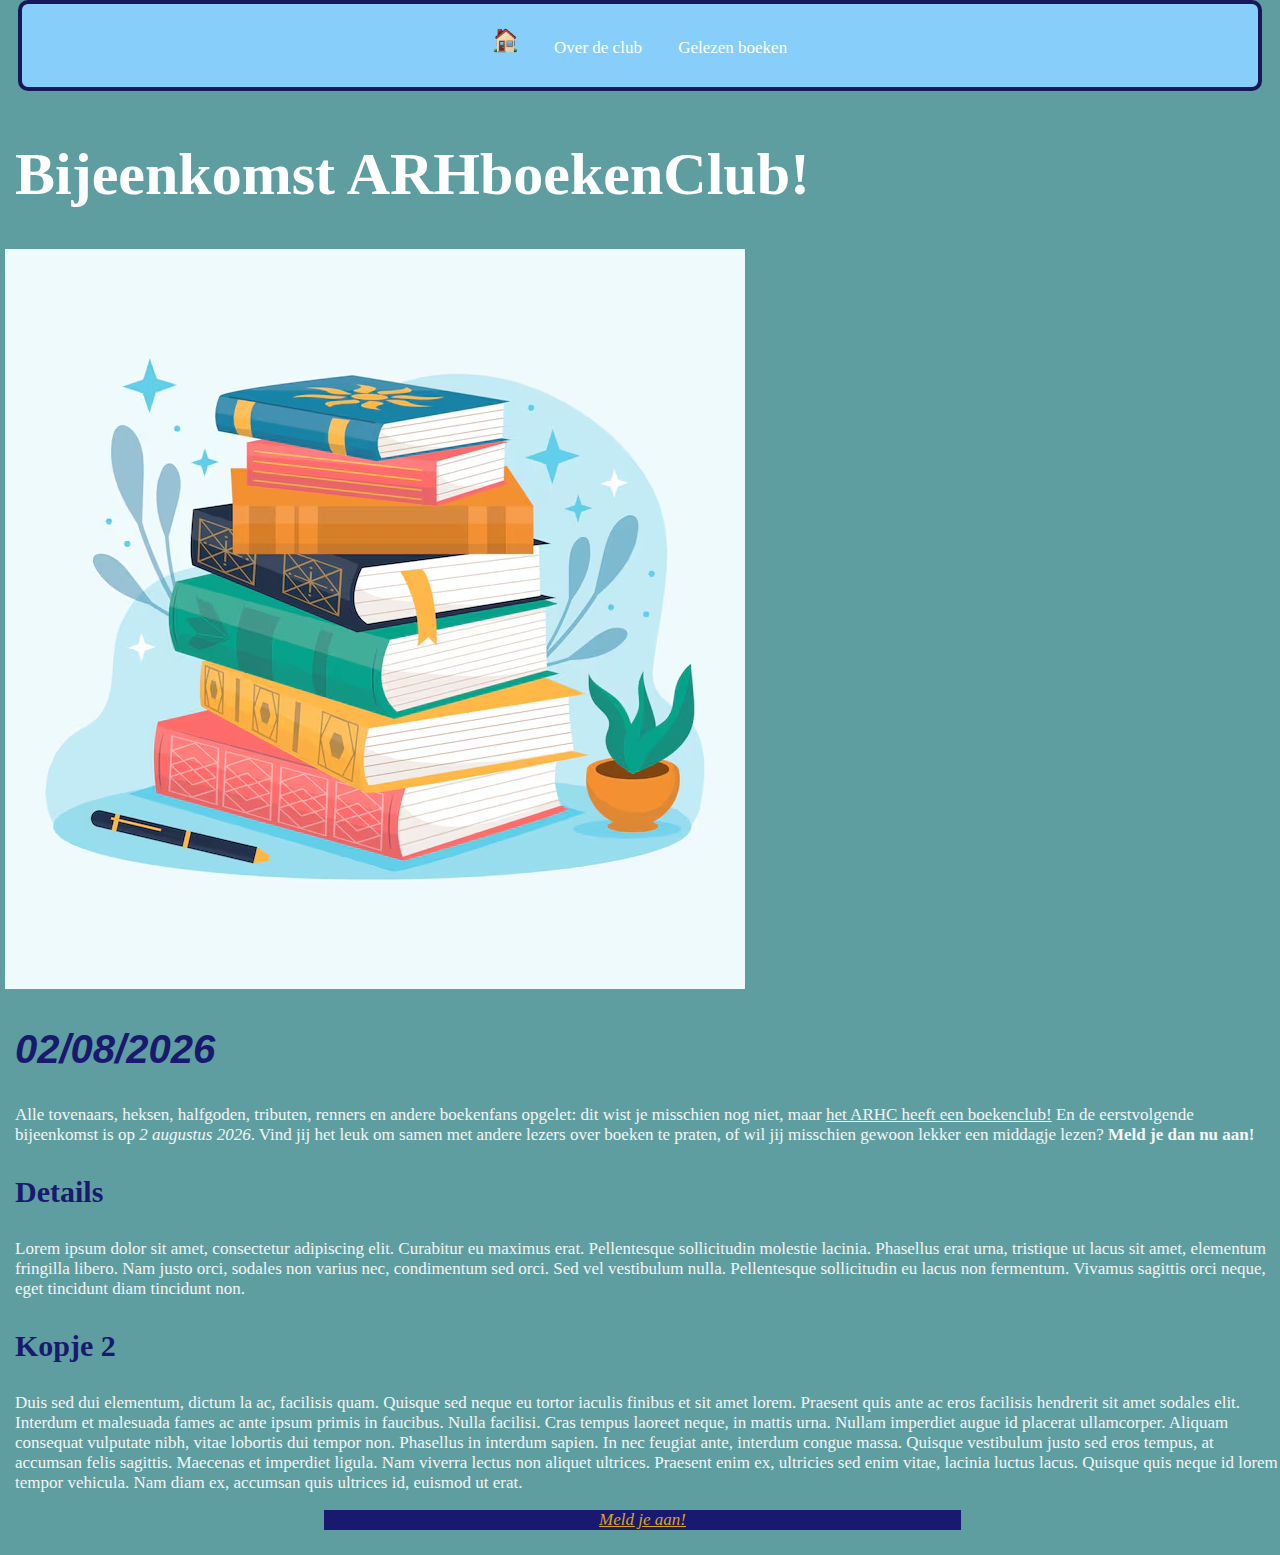
<file: index.html>
<!DOCTYPE html>
<html lang="nl">

<head>
    <meta charset="UTF-8">
    <meta name="viewport" content="width=device-width, initial-scale=1.0">
    <title>ARHboekenClub</title>
    <link rel="stylesheet" href="style.css">
</head>

<body>
    <nav>
        <ul class="Menu">
            <li><a href="index.html"><img src="HomeButton.png" alt="Knop naar homepagina" style=" width: 25px; height: 25px;"></a></li>
            <li><a href="Overdeclub.html">Over de club</a></li>
            <li><a href="Gelezenboeken.html">Gelezen boeken</a></li>
        </ul>
    </nav>
    <header>
        <h1>Bijeenkomst ARHboekenClub!</h1>
        <img src="./books.avif" alt="Stapel boeken">
        <h2><i><strong>02/08/2026</strong></i></h2>
    </header>
        <p class="hoofdtext">Alle tovenaars, heksen, halfgoden, tributen, renners en andere boekenfans opgelet: dit wist je
        misschien nog niet, maar <u>het ARHC heeft een boekenclub!</u> En de eerstvolgende bijeenkomst is op <em>2
            augustus 2026</em>. Vind jij het leuk om samen met andere lezers over boeken te praten, of wil jij misschien
        gewoon lekker een middagje lezen? <b>Meld je dan nu aan!</b></p>
    <section>
        <h3>Details</h3>
        <p class="hoofdtext">Lorem ipsum dolor sit amet, consectetur adipiscing elit. Curabitur eu maximus erat.
            Pellentesque sollicitudin molestie lacinia. Phasellus erat urna, tristique ut lacus sit amet, elementum
            fringilla libero. Nam justo orci, sodales non varius nec, condimentum sed orci. Sed vel vestibulum nulla.
            Pellentesque sollicitudin eu lacus non fermentum. Vivamus sagittis orci neque, eget tincidunt diam tincidunt
            non.</p>
    </section>
    <section>
        <h3>Kopje 2</h3>
        <p class="hoofdtext">Duis sed dui elementum, dictum la ac, facilisis quam. Quisque sed neque eu tortor iaculis
            finibus et sit amet lorem. Praesent quis ante ac eros facilisis hendrerit sit amet sodales elit. Interdum et
            malesuada fames ac ante ipsum primis in faucibus. Nulla facilisi. Cras tempus laoreet neque, in mattis urna.
            Nullam imperdiet augue id placerat ullamcorper. Aliquam consequat vulputate nibh, vitae lobortis dui tempor
            non. Phasellus in interdum sapien. In nec feugiat ante, interdum congue massa. Quisque vestibulum justo sed
            eros tempus, at accumsan felis sagittis. Maecenas et imperdiet ligula. Nam viverra lectus non aliquet
            ultrices. Praesent enim ex, ultricies sed enim vitae, lacinia luctus lacus. Quisque quis neque id lorem
            tempor vehicula. Nam diam ex, accumsan quis ultrices id, euismod ut erat.</p>
    </section>
    <div class="buttoncontainer">
    <a class="button" href="Aanmelden.html">
        <i>Meld je aan!</i>
    </a>
    </div>
</body>
</html>
</file>
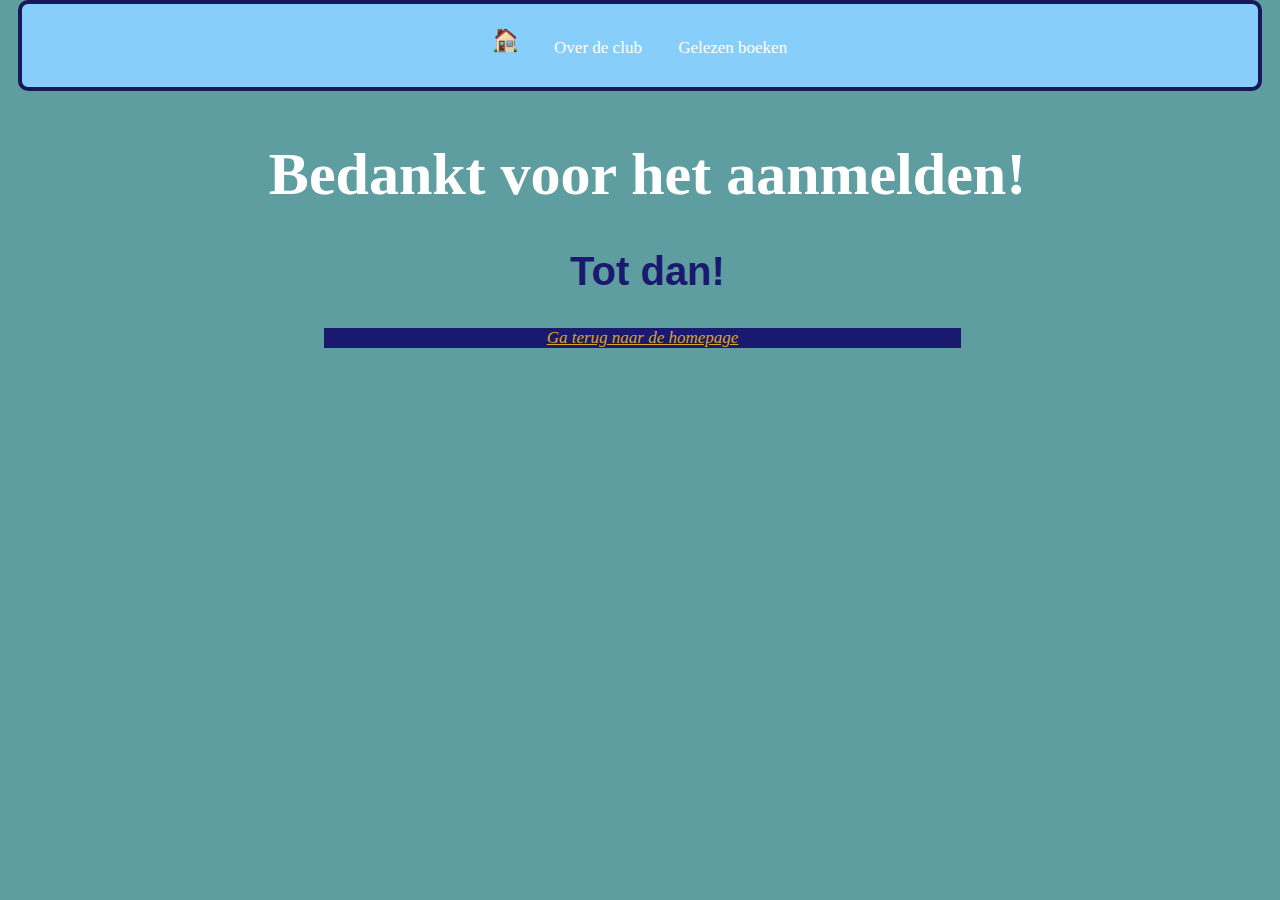
<file: Aangemeld.html>
<!DOCTYPE html>
<html lang="nl">
<head>
    <meta charset="UTF-8">
    <meta name="viewport" content="width=device-width, initial-scale=1.0">
    <title>Aanmelden</title>
    <link rel="stylesheet" href="style.css">
</head>
<body>
    <nav>
        <ul class="Menu">
            <li><a href = "index.html"><img src="HomeButton.png" alt="Knop naar homepagina" style=" width: 25px; height: 25px;"></a></li>
            <li><a href="Overdeclub.html">Over de club</a></li>
            <li><a href="Gelezenboeken.html">Gelezen boeken</a></li>
        </ul>
    </nav>

    <div class="aangemeld">
    <h1>Bedankt voor het aanmelden!</h1>
    <h2>Tot dan!</h2>
    </div>

    <div class="buttoncontainer">
    <a class="button" href="./index.html">
        <i>Ga terug naar de homepage</i>
    </a>
    </div>
</body>
</html>
</file>
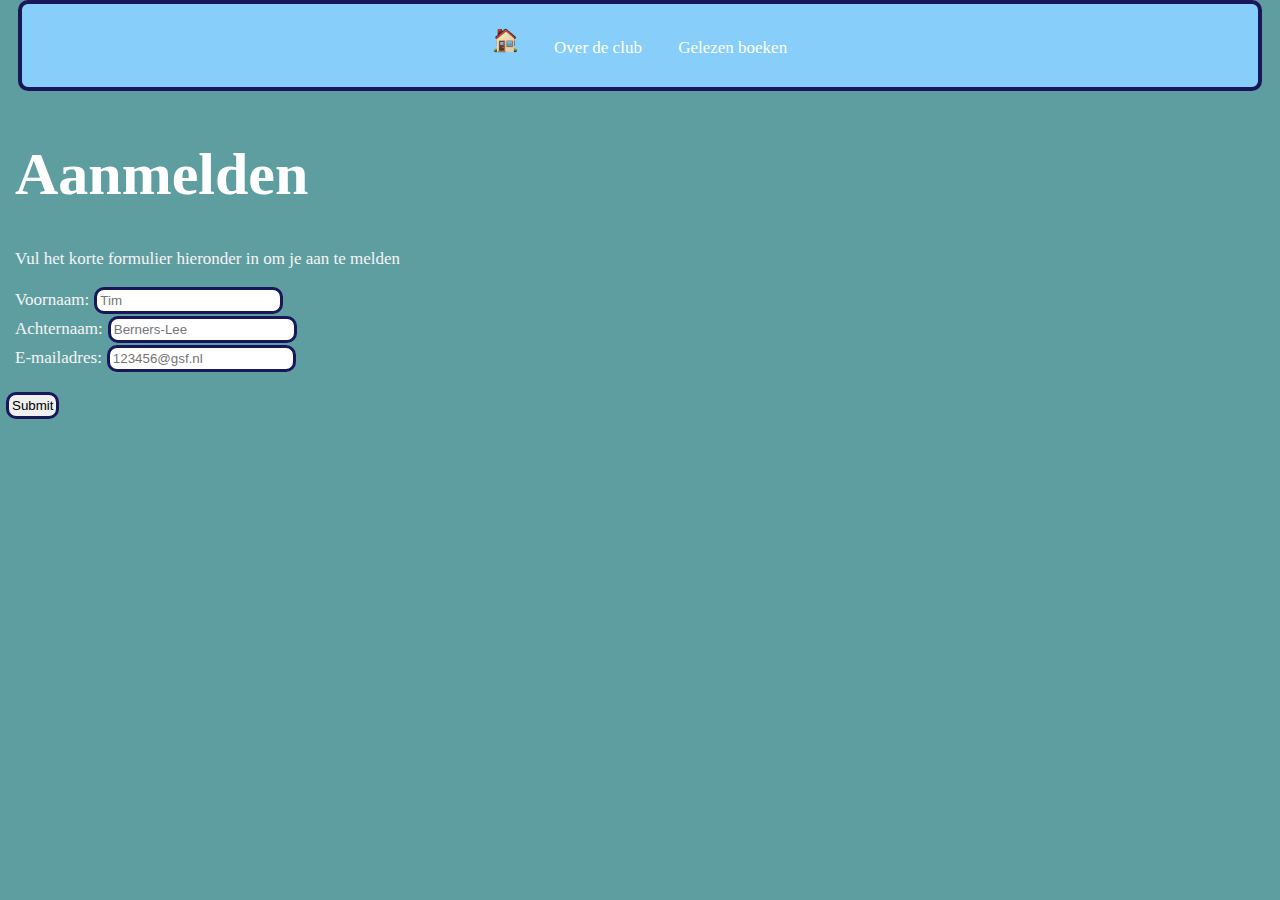
<file: Aanmelden.html>
<!DOCTYPE html>
<html lang="nl">
<head>
    <meta charset="UTF-8">
    <meta name="viewport" content="width=device-width, initial-scale=1.0">
    <title>Aanmelden</title>
    <link rel="stylesheet" href="style.css">
</head>
<body>
    <nav>
        <ul class="Menu">
            <li><a href = "index.html"><img src="HomeButton.png" alt="Knop naar homepagina" style=" width: 25px; height: 25px;"></a></li>
            <li><a href="Overdeclub.html">Over de club</a></li>
            <li><a href="Gelezenboeken.html">Gelezen boeken</a></li>
        </ul>
    </nav>
    <h1>Aanmelden</h1>
    <p class="hoofdtext">Vul het korte formulier hieronder in om je aan te melden</p>
    <form action="./Aangemeld.html" method="GET">
        <div>
        <label for="vnaam" class="hoofdtext">Voornaam:</label>
        <input type="text" id="vnaam" name = "vnaam" placeholder="Tim" required>
        </div>

        <div>
        <label for="anaam" class="hoofdtext">Achternaam:</label>
        <input type="text" id="anaam" name = "anaam" placeholder="Berners-Lee" required>
        </div>

        <div>
        <label for="email" class="hoofdtext">E-mailadres:</label>
        <input type="email" id="email" name = "email" placeholder="123456@gsf.nl" required>
        </div>

        <br>

        <div>
            <input type="submit">
        </div>
    </form>
</body>
</html>
</file>
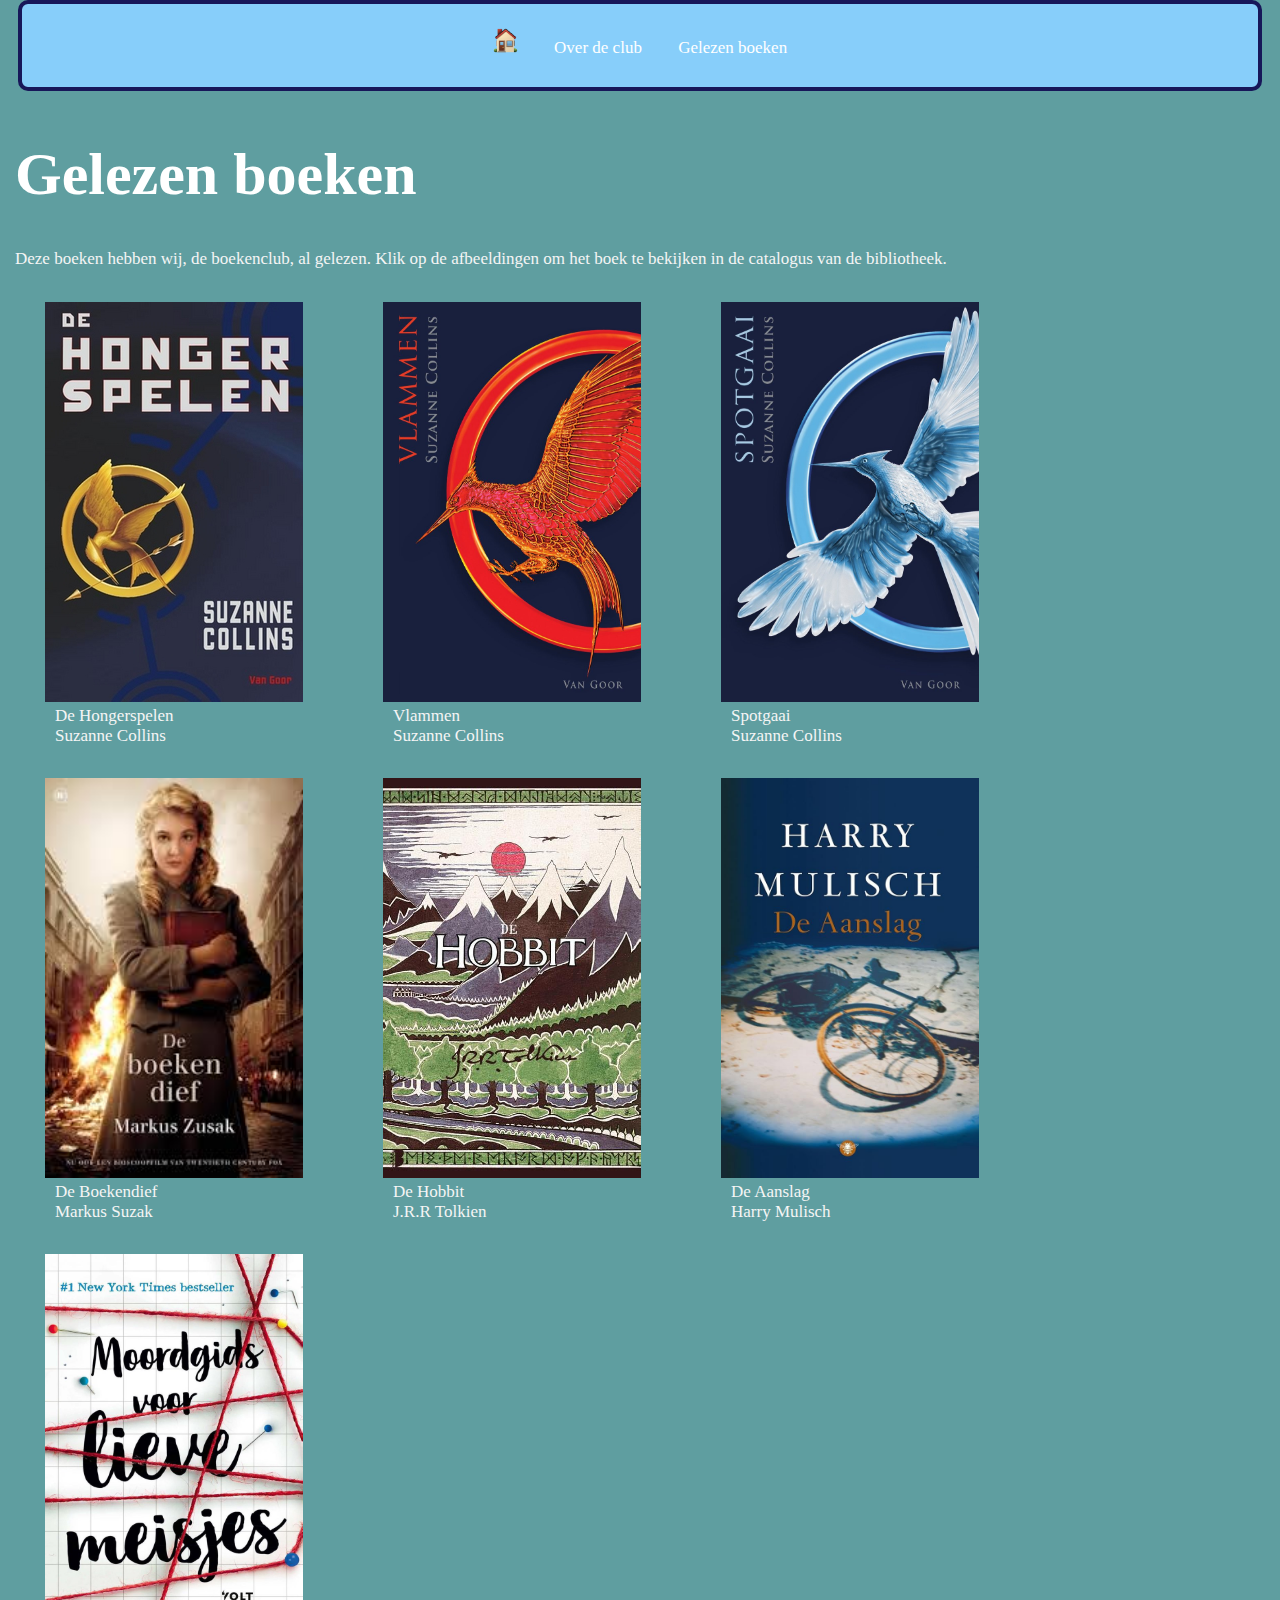
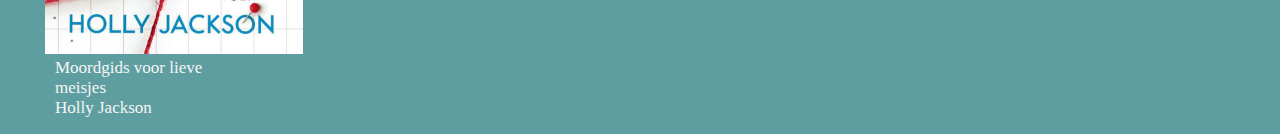
<file: Gelezenboeken.html>
<!DOCTYPE html>
<html lang="nl">
<head>
    <meta charset="UTF-8">
    <meta name="viewport" content="width=device-width, initial-scale=1.0">
    <title>Gelezen boeken</title>
    <link rel="stylesheet" href="style.css">
</head>
<body>
    <nav>
        <ul class="Menu">
            <li><a href = "index.html"><img src="HomeButton.png" alt="Knop naar homepagina" style=" width: 25px; height: 25px;"></a></li>
            <li><a href="Overdeclub.html">Over de club</a></li>
            <li><a href="Gelezenboeken.html">Gelezen boeken</a></li>
        </ul>
    </nav>

    <h1>Gelezen boeken</h1>
    <p class="hoofdtext">Deze boeken hebben wij, de boekenclub, al gelezen. Klik op de afbeeldingen om het boek te bekijken in de catalogus van de bibliotheek.</p>

        <figure class="Coverfigs">
        <a href="https://www.bibliotheek.nl/catalogus/titel.424511614.html/de-hongerspelen/"><img src="HongerspelenCover.jpg" class="Covers"></a>
        <figcaption class="hoofdtext">De Hongerspelen <br> Suzanne Collins</figcaption>
        </figure>

        <figure class="Coverfigs">
        <a href="https://www.bibliotheek.nl/catalogus/titel.444387498.html/vlammen/"><img src="CatchingFire.jpg" class="Covers"></a>
        <figcaption class="hoofdtext">Vlammen <br> Suzanne Collins</figcaption>
        </figure>

        <figure class="Coverfigs">
        <a href="https://www.bibliotheek.nl/catalogus/titel.444387471.html/spotgaai/"><img src="Spotgaai.jpg" class="Covers"></a>
        <figcaption class="hoofdtext">Spotgaai <br> Suzanne Collins </figcaption>
        </figure>

        <figure class="Coverfigs">
        <a href="https://www.bibliotheek.nl/catalogus/titel.437109704.html/de-boekendief/"><img src="boekendief.jpeg" class="Covers"></a>
        <figcaption class="hoofdtext">De Boekendief <br> Markus Suzak </figcaption>
        </figure>

        <figure class="Coverfigs">
        <a href="https://www.bibliotheek.nl/catalogus/titel.42588032X.html/de-hobbit/"><img src="Hobbit.jpg" class="Covers"></a>
        <figcaption class="hoofdtext">De Hobbit <br> J.R.R Tolkien </figcaption>
        </figure>

        <figure class="Coverfigs">
        <a href="https://www.bibliotheek.nl/catalogus/titel.303915617.html/de-aanslag/"><img src="Aanslag.jpg" class="Covers"></a>
        <figcaption class="hoofdtext">De Aanslag <br> Harry Mulisch</figcaption>
        </figure>

        <figure class="Coverfigs">
        <a href="https://www.bibliotheek.nl/catalogus/titel.428448003.html/moordgids-voor-lieve-meisjes/"><img src="Moordgids.jpg" class="Covers"></a>
        <figcaption class="hoofdtext">Moordgids voor lieve meisjes <br> Holly Jackson</figcaption>
        </figure>
</body>
</html>
</file>
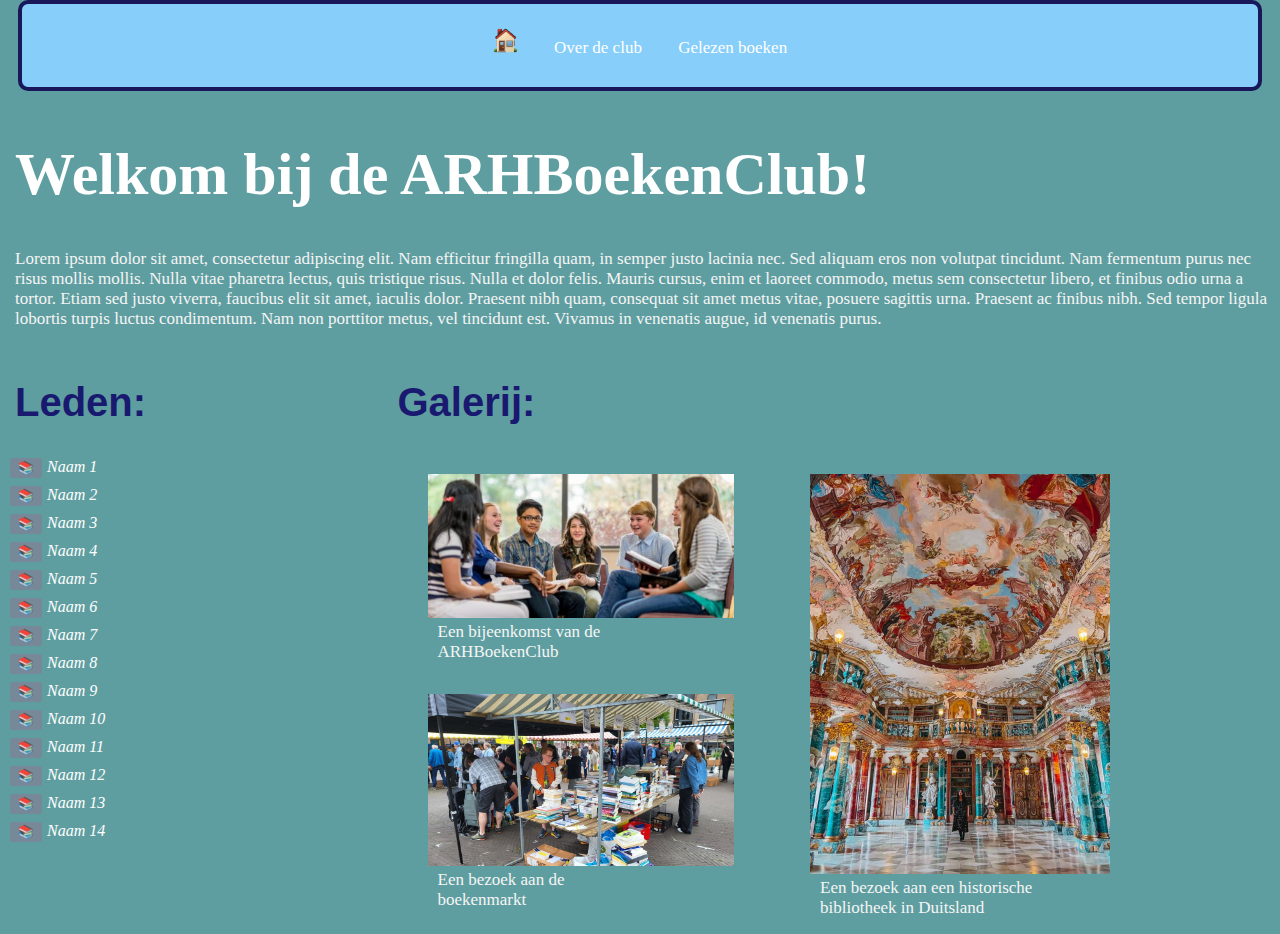
<file: Overdeclub.html>
<!DOCTYPE html>
<html lang="nl">
<head>
    <meta charset="UTF-8">
    <meta name="viewport" content="width=device-width, initial-scale=1.0">
    <title>Over de club</title>
    <link rel="stylesheet" href="style.css">
</head>
<body>
    <nav>
        <ul class="Menu">
            <li><a href = "index.html"><img src="HomeButton.png" alt="Knop naar homepagina" style=" width: 25px; height: 25px;"></a></li>
            <li><a href="Overdeclub.html">Over de club</a></li>
            <li><a href="Gelezenboeken.html">Gelezen boeken</a></li>
        </ul>
    </nav>
    <section>
        <h1>Welkom bij de ARHBoekenClub!</h1>
        <p class="hoofdtext">Lorem ipsum dolor sit amet, consectetur adipiscing elit. Nam efficitur fringilla quam, in semper justo lacinia nec. Sed aliquam eros non volutpat tincidunt. Nam fermentum purus nec risus mollis mollis. Nulla vitae pharetra lectus, quis tristique risus. Nulla et dolor felis. Mauris cursus, enim et laoreet commodo, metus sem consectetur libero, et finibus odio urna a tortor. Etiam sed justo viverra, faucibus elit sit amet, iaculis dolor. Praesent nibh quam, consequat sit amet metus vitae, posuere sagittis urna. Praesent ac finibus nibh. Sed tempor ligula lobortis turpis luctus condimentum. Nam non porttitor metus, vel tincidunt est. Vivamus in venenatis augue, id venenatis purus.</p>
    </section>
    <div class="MembersandGalery">
        <h2>Leden:</h2>
        <ul class="MemberList">
            <li><i>Naam 1</i></li>
            <li><i>Naam 2</i></li>
            <li><i>Naam 3</i></li>
            <li><i>Naam 4</i></li>
            <li><i>Naam 5</i></li>
            <li><i>Naam 6</i></li>
            <li><i>Naam 7</i></li>
            <li><i>Naam 8</i></li>
            <li><i>Naam 9</i></li>
            <li><i>Naam 10</i></li>
            <li><i>Naam 11</i></li>
            <li><i>Naam 12</i></li>
            <li><i>Naam 13</i></li>
            <li><i>Naam 14</i></li>
        </ul>
    </div>
    <div class="MembersandGalery">
        <h2>Galerij:</h2>
        <figure class="Galeryfigs">
            <img src="./BookClub.jpg" alt="Boekenclub" class="galeryimgs">
            <figcaption class="hoofdtext">Een bijeenkomst van de ARHBoekenClub</figcaption>
        </figure>
        <figure class="Galeryfigs">
            <img src="./BoekenMarkt.jpg" alt="Boekenmarkt" class="galeryimgs">
            <figcaption class="hoofdtext">Een bezoek aan de boekenmarkt</figcaption>
        </figure>
    </div>
    <div class="GaleryGermanLibrary">
        <figure class="Galeryfigs">
            <h2>‎</h2>
            <img src="./GermanLibrary.jpg" alt="Bibliotheek in Duitsland" width="300" height="400">
            <figcaption class="hoofdtext">Een bezoek aan een historische bibliotheek in Duitsland</figcaption>
        </figure>
    </div>
</body>
</html>
</file>
<file: style.css>
body {
    background-color: cadetblue;
    margin: 0;
    padding-top: 100px;
    padding-left: 5px;
    padding-bottom: 25px;
}
.aangemeld{
    text-align: center;
}

.Covers{
    width:258px;
    height: 400px;
}
.Coverfigs{
    float: left;
}

input {
    padding: 3px;
    border-radius: 10px;
    border-color: rgb(23, 23, 89);
    border-width: 3px;
    border-style: solid;
    margin: 1px;
  }

.MemberList li::before {
    content: "📚";
    margin-right: 5px;
    margin-left: 5px;
    font-size: 80%;
    background-color:lightslategray;
    color: white;
    font-weight: bold;
    padding: 3px 8px;
    border-radius: 3px;
}
.MemberList li{
    margin-bottom: 10px;
    color:white;
    font-family:fantasy;
}

@media (min-width: 769px) {
    .MembersandGalery{
        float:left;
        width: 30%;
    }
    .Galeryfigs{
        float:left;
        width: 80%;
    }
    .galeryimgs{
        width: 100%;
        height: auto;
    }
    .GaleryGermanLibrary{
        float: left;
        width: 40%;
        padding:0;
        margin:0;
        border:0;
    }
    figcaption{
        width: 69%;
        color:whitesmoke;
        font-family:Georgia, 'Times New Roman', Times, serif;
        font-size: 17px;
    }
    
    .MemberList{
        margin: 0;
        padding: 0;
        list-style-type:none;
    }
h1 {
    color:white;
    font-family:Cambria, Cochin, Georgia, Times, 'Times New Roman', serif;
    font-size: 60px;
    padding-left: 10px;
}
h2 {
    color:midnightblue;
    font-family: Impact, Haettenschweiler, 'Arial Narrow Bold', sans-serif;
    font-size: 40px;
    padding-left: 10px;
}
h3 {
    color:midnightblue;
    font-family:Cambria, Cochin, Georgia, Times, 'Times New Roman', serif;
    font-size: 30px;
    font-weight: bolder;
    padding-left: 10px;
}
.hoofdtext{
    color:whitesmoke;
    font-family:Georgia, 'Times New Roman', Times, serif;
    font-size: 17px;
    padding-left: 10px;
}
.button {
    color:goldenrod;
    font-family:Georgia, 'Times New Roman', Times, serif;
    font-size: 17px;
    padding: 5px;
}
.buttoncontainer{
    background-color:midnightblue;
    text-align: center;
    margin:auto;
    width: 50%;
}
.Menu {
    font-family:Cambria, Cochin, Georgia, Times, 'Times New Roman', serif;
    font-size: 17px;
    text-align: center;
    list-style-type: none;
    margin: 0;
    padding: 0;
    overflow: hidden;
    background-color: lightskyblue;
    position: fixed;
    top: 0;
    border-style: solid; 
    border-color: rgb(23, 23, 89); 
    border-width: 4px;
    padding: 10px;
    border-radius: 10px;
    width: 95%;
    left: 50%;
    transform: translateX(-50%);
}
.Menu li {
    display: inline-block;
    float: none;
}
.Menu li a {
    display: table;
    color: white;
    padding: 14px 16px;
    text-decoration: none;
}
.Menu li a:hover {
    background-color: rgb(34, 34, 141);
}
}
@media (max-width: 768px) {
    h1 {
        color:white;
        font-family:Cambria, Cochin, Georgia, Times, 'Times New Roman', serif;
        font-size: 48px;
        padding-left: 10px;
    }
    h2 {
        color:midnightblue;
        font-family: Impact, Haettenschweiler, 'Arial Narrow Bold', sans-serif;
        font-size: 40px;
        padding-left: 10px;
    }
    h3 {
        color:midnightblue;
        font-family:Cambria, Cochin, Georgia, Times, 'Times New Roman', serif;
        font-size: 30px;
        font-weight: bolder;
        padding-left: 10px;
    }
    .hoofdtext{
        color:whitesmoke;
        font-family:Georgia, 'Times New Roman', Times, serif;
        font-size: 17px;
        padding-left: 10px;
    }
    img {
        max-width: 100%;
    }
    .button {
        color:goldenrod;
        font-family:Georgia, 'Times New Roman', Times, serif;
        font-size: 17px;
        padding: 5px;
    }
    .buttoncontainer{
        background-color:midnightblue;
        text-align: center;
        margin:auto;
        width: 100%;
    }
    .Menu {
        font-family:Cambria, Cochin, Georgia, Times, 'Times New Roman', serif;
        font-size: 17px;
        display: inline-block;
        float: none;
        list-style-type: none;
        text-align: center;
        width: 100%;
        margin: 0;
        padding: 0;
        background-color: lightskyblue;
    }
    body {
        background-color:cadetblue;
        margin: 0;
        padding: 0;
    }
    nav {
        width: 100%;
    }
    .Menu li a {
        color: black;
        padding: 8px 16px;
        text-decoration: none;
    }
    .Menu li a:hover {
        background-color: #555555;
        color: white;
    }
}
@media (max-width: 380px) {
    h1 {
        color:white;
        font-family:Cambria, Cochin, Georgia, Times, 'Times New Roman', serif;
        font-size: 45px;
        padding-left: 5px;
        padding-right: 5px;
    }
    h2 {
        color:midnightblue;
        font-family: Impact, Haettenschweiler, 'Arial Narrow Bold', sans-serif;
        font-size: 40px;
        padding-left: 5px;
        padding-right: 5px;
    }
    h3 {
        color:midnightblue;
        font-family:Cambria, Cochin, Georgia, Times, 'Times New Roman', serif;
        font-size: 30px;
        font-weight: bolder;
        padding-left: 5px;
        padding-right: 5px;
    }
    .hoofdtext{
        color:whitesmoke;
        font-family:Georgia, 'Times New Roman', Times, serif;
        font-size: 17px;
        padding-left: 5px;
        padding-right: 5px;
    }
    img {
        max-width: 100%;
    }
    .button {
        color:goldenrod;
        font-family:Georgia, 'Times New Roman', Times, serif;
        font-size: 17px;
        padding: 5px;
    }
    .buttoncontainer{
        background-color:midnightblue;
        text-align: center;
        margin:auto;
        width: 100%;
    }
    .Menu {
        font-family:Cambria, Cochin, Georgia, Times, 'Times New Roman', serif;
        font-size: 17px;
        display: inline-block;
        float: none;
        list-style-type: none;
        text-align: center;
        width: 100%;
        margin: 0;
        padding: 0;
        background-color: lightskyblue;
    }
    body {
        background-color:cadetblue;
        margin: 0;
        padding: 0;
    }
    nav {
        width: 100%;
    }
    .Menu li a {
        color: black;
        padding: 8px 16px;
        text-decoration: none;
    }
    .Menu li a:hover {
        background-color: #555555;
        color: white;
    }
}
@media (max-width: 350px){
    h1 {
        color:white;
        font-family:Cambria, Cochin, Georgia, Times, 'Times New Roman', serif;
        font-size: 40px;
        padding-left: 5px;
        padding-right: 5px;
    }
    h2 {
        color:midnightblue;
        font-family: Impact, Haettenschweiler, 'Arial Narrow Bold', sans-serif;
        font-size: 35px;
        padding-left: 5px;
        padding-right: 5px;
    }
    h3 {
        color:midnightblue;
        font-family:Cambria, Cochin, Georgia, Times, 'Times New Roman', serif;
        font-size: 30px;
        font-weight: bolder;
        padding-left: 5px;
        padding-right: 5px;
    }
    .hoofdtext{
        color:whitesmoke;
        font-family:Georgia, 'Times New Roman', Times, serif;
        font-size: 17px;
        padding-left: 5px;
        padding-right: 5px;
    }
    img {
        max-width: 100%;
    }
    .button {
        color:goldenrod;
        font-family:Georgia, 'Times New Roman', Times, serif;
        font-size: 17px;
        padding: 5px;
    }
    .buttoncontainer{
        background-color:midnightblue;
        text-align: center;
        margin:auto;
        width: 100%;
    }
    .Menu {
        font-family:Cambria, Cochin, Georgia, Times, 'Times New Roman', serif;
        font-size: 17px;
        display: inline-block;
        float: none;
        list-style-type: none;
        text-align: center;
        width: 100%;
        margin: 0;
        padding: 0;
        background-color: lightskyblue;
    }
    body {
        background-color:cadetblue;
        margin: 0;
        padding: 0;
    }
    nav {
        width: 100%;
    }
    .Menu li a {
        color: black;
        padding: 8px 16px;
        text-decoration: none;
    }
    .Menu li a:hover {
        background-color: #555555;
        color: white;
    }
}
</file>
